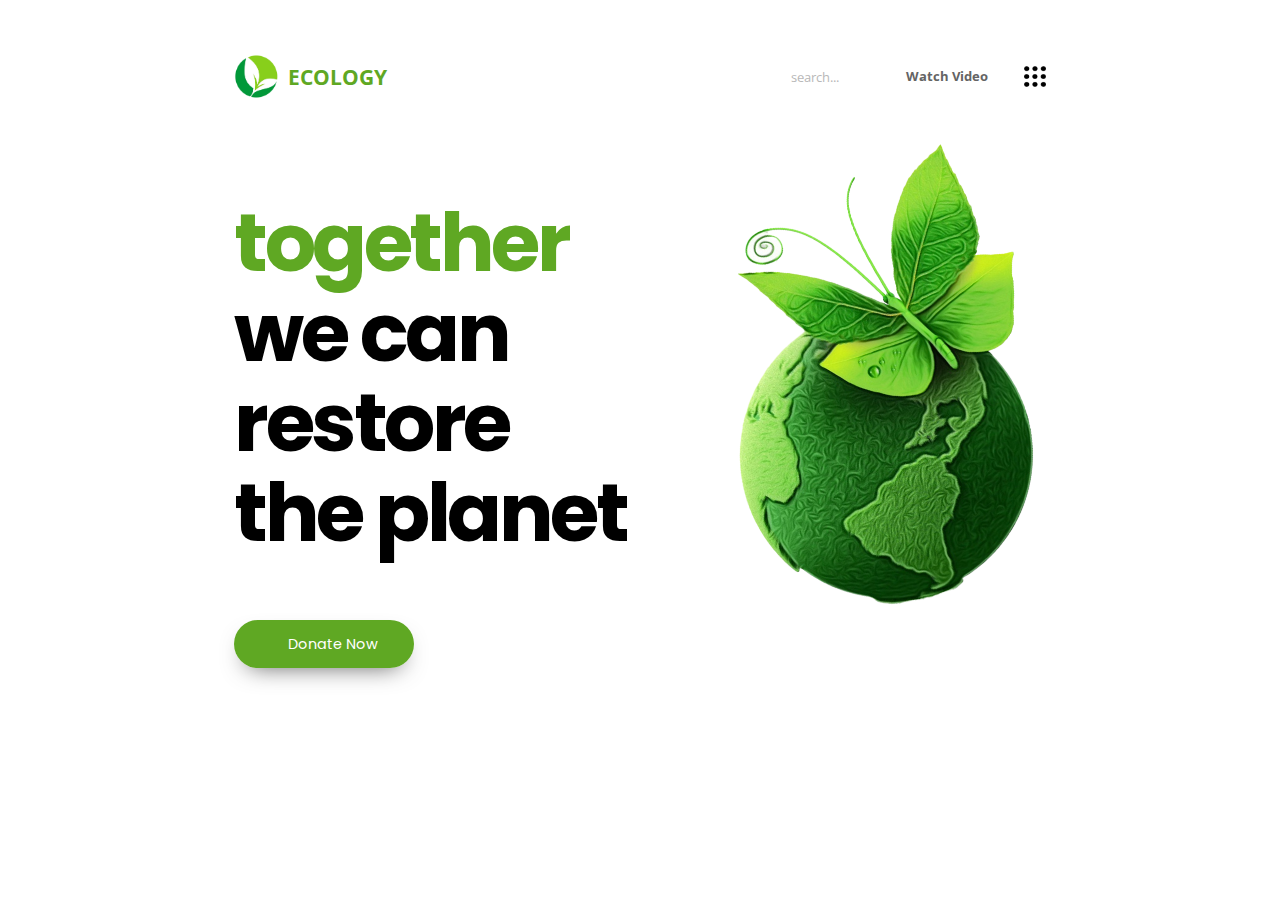
<file: index.html>
<!DOCTYPE html>
<html lang="en">
<head>
    <meta charset="UTF-8">
    <meta http-equiv="X-UA-Compatible" content="IE=edge">
    <meta name="viewport" content="width=device-width, initial-scale=1.0">
    <title>Ecology.com</title>
    <link rel="stylesheet" href="./Styles/style.css">
    <link rel="preconnect" href="https://fonts.googleapis.com">
    <link rel="preconnect" href="https://fonts.gstatic.com" crossorigin>
    <link href="https://fonts.googleapis.com/css2?family=Open+Sans:wght@400;700&display=swap" rel="stylesheet">
    <link rel="stylesheet" href="https://pro.fontawesome.com/releases/v5.10.0/css/all.css" integrity="sha384-AYmEC3Yw5cVb3ZcuHtOA93w35dYTsvhLPVnYs9eStHfGJvOvKxVfELGroGkvsg+p" crossorigin="anonymous"/>
    <link rel="preconnect" href="https://fonts.googleapis.com">
    <link rel="preconnect" href="https://fonts.gstatic.com" crossorigin>
    <link href="https://fonts.googleapis.com/css2?family=Poppins:wght@400;600&display=swap" rel="stylesheet">
</head>
<body>
    <header>
        <div class="logo">
            <img src="./Second Logo.png" alt="Logo">
            <h3>ECOLOGY</h3>
        </div>
        <nav>
            <div class="search">
                <div class="sea"><i class="fas fa-search"></i></div>
                <input type="text" placeholder="search...">
            </div>
            <div class="watch-now">
                <div class="wat"><i class="fas fa-play-circle"></i></div>
                <h3>Watch Video</h3>
            </div>
            <div class="menu">
                <img src="./dots-menu.png" alt="Menu">
            </div>
        </nav>
    </header>
    <div class="hero">
        <div class="text">
            <h1><span>together </span><br> we can restore <br> the planet</h1>
            <a href="thank.html"><i class="fas fa-hand-holding-usd"></i>Donate Now</a>
        </div>
        <div class="earth">
        <img src="./Earth.png" alt="">
        </div>
    </div>
    <footer>
        <div class="footer-socials">
            <i class="fab fa-facebook"></i>
            <i class="fab fa-instagram"></i>
            <i class="fab fa-twitter"></i>
        </div>
    </footer>
</body>
</html>
</file>
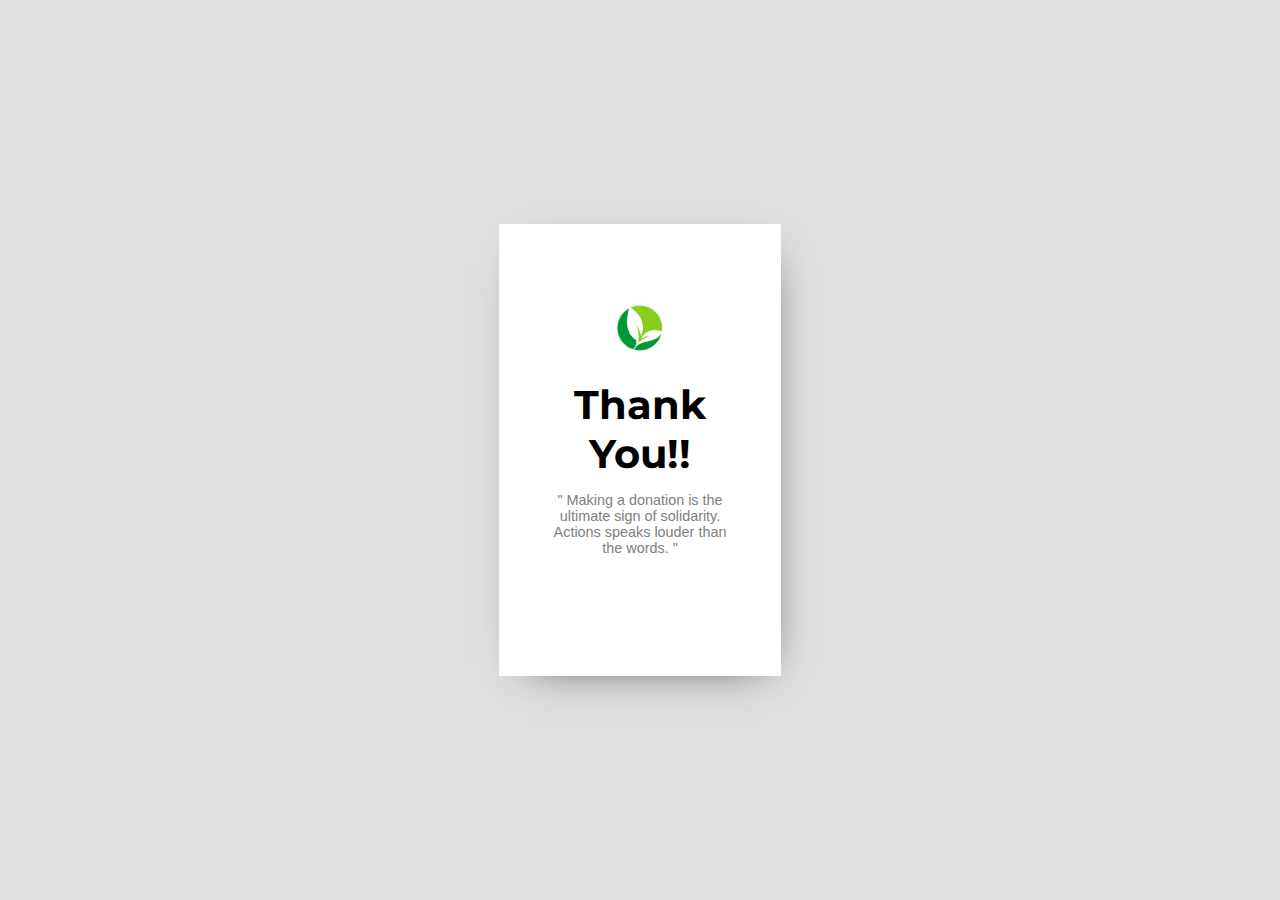
<file: thank.html>
<!DOCTYPE html>
<html lang="en">
<head>
    <meta charset="UTF-8">
    <meta http-equiv="X-UA-Compatible" content="IE=edge">
    <meta name="viewport" content="width=device-width, initial-scale=1.0">
    <title>Ecology.com</title>
    <link rel="stylesheet" href="./thank.css">
    <link rel="preconnect" href="https://fonts.gstatic.com" crossorigin>
    <link href="https://fonts.googleapis.com/css2?family=Poppins:wght@400;600&display=swap" rel="stylesheet">
    <link rel="stylesheet" href="https://pro.fontawesome.com/releases/v5.10.0/css/all.css" integrity="sha384-AYmEC3Yw5cVb3ZcuHtOA93w35dYTsvhLPVnYs9eStHfGJvOvKxVfELGroGkvsg+p" crossorigin="anonymous"/>
    <link rel="preconnect" href="https://fonts.googleapis.com">
    <link rel="preconnect" href="https://fonts.googleapis.com">
    <link rel="preconnect" href="https://fonts.gstatic.com" crossorigin>
    <link href="https://fonts.googleapis.com/css2?family=Montserrat:ital@1&display=swap" rel="stylesheet">
</head>
<body>
    <div class="container">
        <div class="logo">
            <img src="./Second Logo.png" alt="Logo">
        </div>
        <div class="thank">
            <h2>Thank You!!</h2>
            <p>" Making a donation is the ultimate sign of solidarity. Actions speaks louder than the words. "</p>
        </div>
        <div class="btn">
            <form>
                <script src="https://checkout.razorpay.com/v1/payment-button.js" data-payment_button_id="pl_HyZunYbFZmx5Ys" async> </script> 
            </form>
        </div>
    </div>
</body>
</html>
</file>
<file: Styles/style.css>
*, *::after, *::before {
  margin: 0;
  padding: 0;
  -webkit-box-sizing: border-box;
          box-sizing: border-box;
}

html {
  font-size: 18px;
  font-family: "Open Sans", sans-serif;
}

body {
  min-height: 100vh;
  padding: 0 13rem;
}

body header {
  display: -webkit-box;
  display: -ms-flexbox;
  display: flex;
  -webkit-box-pack: justify;
      -ms-flex-pack: justify;
          justify-content: space-between;
  -webkit-box-align: center;
      -ms-flex-align: center;
          align-items: center;
  padding: 3rem 0;
}

body header .logo {
  display: -webkit-box;
  display: -ms-flexbox;
  display: flex;
  -webkit-box-pack: center;
      -ms-flex-pack: center;
          justify-content: center;
  -webkit-box-align: center;
      -ms-flex-align: center;
          align-items: center;
  gap: 0.5rem;
}

body header .logo img {
  height: 2.5rem;
}

body header .logo h3 {
  color: #5fa823;
}

body header nav {
  display: -webkit-box;
  display: -ms-flexbox;
  display: flex;
  -webkit-box-align: center;
      -ms-flex-align: center;
          align-items: center;
  -webkit-box-pack: center;
      -ms-flex-pack: center;
          justify-content: center;
  gap: 2rem;
}

body header nav .menu {
  cursor: pointer;
}

body header nav .menu img {
  height: 1.2rem;
  display: block;
}

body header nav .search {
  display: -webkit-box;
  display: -ms-flexbox;
  display: flex;
  -webkit-box-align: center;
      -ms-flex-align: center;
          align-items: center;
  -webkit-box-pack: center;
      -ms-flex-pack: center;
          justify-content: center;
  gap: 0.5rem;
  cursor: pointer;
  padding: 0.3rem 1rem;
  border-radius: 2rem;
}

body header nav .search .sea {
  color: #5fa823;
}

body header nav .search input {
  border: none;
  outline: none;
  width: 3rem;
  font-family: "Open Sans", sans-serif;
}

body header nav .search input::-webkit-input-placeholder {
  color: #b8b8b8;
}

body header nav .search input:-ms-input-placeholder {
  color: #b8b8b8;
}

body header nav .search input::-ms-input-placeholder {
  color: #b8b8b8;
}

body header nav .search input::placeholder {
  color: #b8b8b8;
}

body header nav .watch-now {
  display: -webkit-box;
  display: -ms-flexbox;
  display: flex;
  -webkit-box-align: center;
      -ms-flex-align: center;
          align-items: center;
  -webkit-box-pack: center;
      -ms-flex-pack: center;
          justify-content: center;
  gap: 0.4rem;
  cursor: pointer;
}

body header nav .watch-now .wat {
  font-size: 2.3rem;
  color: #5fa823;
}

body header nav .watch-now h3 {
  font-size: 0.7rem;
  color: #646464;
}

body .hero {
  display: -webkit-box;
  display: -ms-flexbox;
  display: flex;
  -webkit-box-pack: justify;
      -ms-flex-pack: justify;
          justify-content: space-between;
  margin-top: 2.5rem;
}

body .hero .earth img {
  height: 25rem;
  -webkit-transform: rotate(-15deg);
          transform: rotate(-15deg);
  margin-top: -2rem;
}

body .hero .text h1 {
  font-size: 4.5rem;
  font-family: "Poppins", sans-serif;
  font-weight: 700;
  line-height: 5rem;
  letter-spacing: -3.5px;
  margin-bottom: 4rem;
}

body .hero .text h1 span {
  color: #5fa823;
}

body .hero .text a {
  text-decoration: none;
  color: #ffffff;
  background-color: #5fa823;
  padding: 0.8rem 2rem;
  border-radius: 5rem;
  font-family: "Poppins", sans-serif;
  vertical-align: center;
  font-size: 0.8rem;
  -webkit-box-shadow: 0px 10px 25px -12px rgba(0, 0, 0, 0.692);
          box-shadow: 0px 10px 25px -12px rgba(0, 0, 0, 0.692);
}

body .hero .text a:hover {
  background: #7dd337;
}

body .hero .text a i {
  color: white;
  margin-right: 1rem;
}

body footer {
  margin-top: 2rem;
}

body footer .footer-socials {
  display: -webkit-box;
  display: -ms-flexbox;
  display: flex;
  -webkit-box-pack: start;
      -ms-flex-pack: start;
          justify-content: flex-start;
  -webkit-box-align: center;
      -ms-flex-align: center;
          align-items: center;
  gap: 1rem;
}

body footer .footer-socials i {
  font-size: 1.4rem;
  color: #424242;
  cursor: pointer;
}
/*# sourceMappingURL=style.css.map */
</file>
<file: thank.css>
*{
    margin: 0;
    padding: 0;
    box-sizing: border-box;
}
body{
    min-height: 100vh;
    display: flex;
    align-items: center;
    justify-content: center;
    background: rgb(223, 223, 223);
}
.container{
    background: white;
    padding:  5rem 3rem;
    text-align: center;
    max-width: 22%;
    margin: 0 auto;
    box-shadow: 7px 12px 43px -25px rgba(0,0,0,0.75);
}
.logo img{
    height: 3rem;
}
.thank h2{
    font-family: 'Montserrat', sans-serif;
    font-size: 2.5rem;
    margin: 1.5rem 0 0.9rem 0;
    font-weight: 700;
}
.thank p{
    margin: 0 auto;
    font-family: 'Open Sans', sans-serif;
    font-weight: 200;
    color: rgb(128, 128, 128);
    font-size: 0.9rem;
}
.btn{
    margin-top: 2.5rem;
}
</file>
